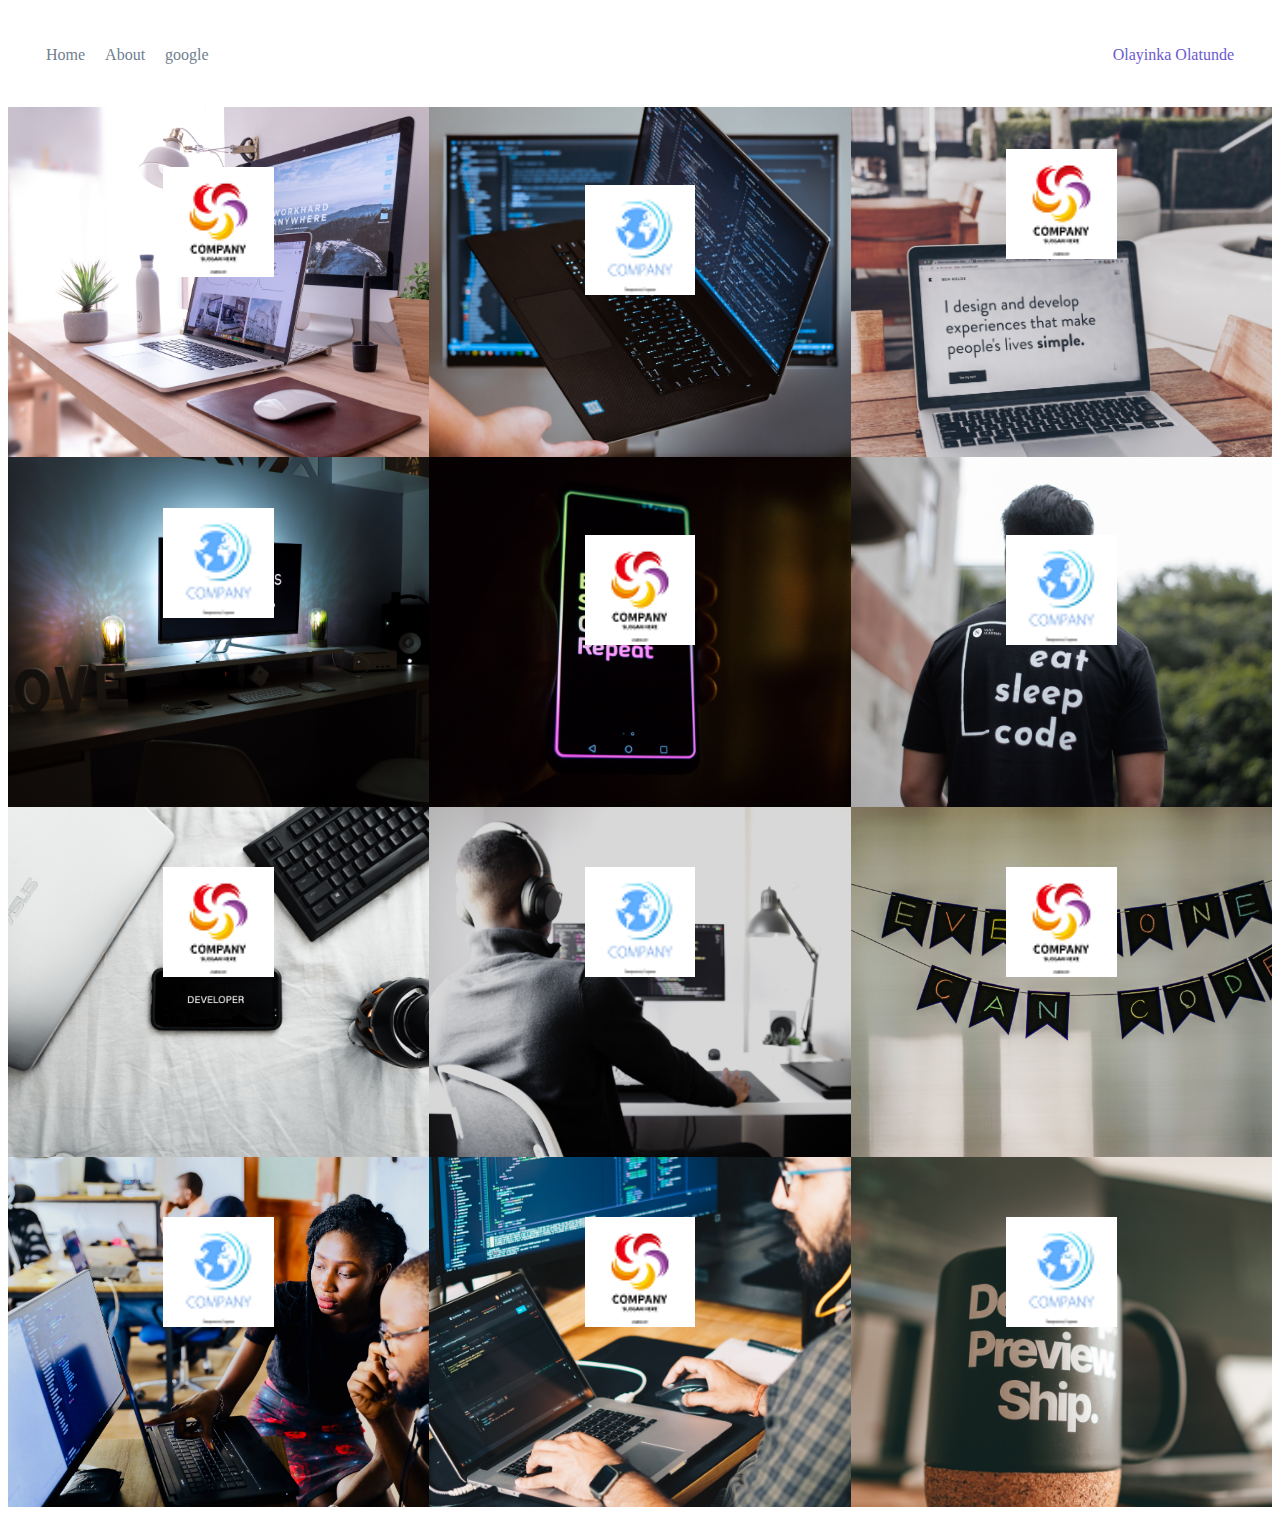
<file: index.html>
<!DOCTYPE html>
<html lang="en">
<head>
    <meta charset="utf-8" />
    <title>Page Title</title>
    <link href="https://fonts.googleapis.com/css2?family=Lato:" rel="stylesheet"> 
    <link rel="stylesheet" href="styles.css">
</head>
<body>
    <div class="container">
        <div class="nav-wrapper">
            <div class="left-side">
                <div class="nav-link-wrapper">
                    <a href="index.html">Home</a>
                </div>
                <div class="nav-link-wrapper">
                    <a href="About.html">About</a>
                </div>
                <div class="nav-link-wrapper">
                    <a href="https://google.com">google</a>
                </div>
            </div>

            <div class="right-side">
                <div class="brand">
                    <div>Olayinka Olatunde</div>
                </div>
            </div>
        </div>

        <div class="content-wrapper">
            <div class="portfolio-items-wrapper">

                <div class="portfolio-item-wrapper">
                    <div class="portfolio-img-background" style="background-image:url(images/portfolio1.jpg)"></div>                    
                    <div class="img-text-wrapper">
                        <div class="logo-wrapper">
                            <img src="images/logos/logo1.png">
                        </div>
                        <div class="subtitle">
                            I Built The Quip E-commerce Platform, Named A Top 25 Inventions By Ovation Magazine in 2021.
                        </div>                        
                    </div>
                </div>
                
                <div class="portfolio-item-wrapper">
                    <div class="portfolio-img-background" style="background-image:url(images/portfolio2.jpg)"></div>                    
                    <div class="img-text-wrapper">
                        <div class="logo-wrapper">
                            <img src="images/logos/logo2.png">
                        </div>
                        <div class="subtitle">
                            Coding Bootcamp and Learning Management System.
                        </div>                        
                    </div>
                </div>

                <div class="portfolio-item-wrapper">
                    <div class="portfolio-img-background" style="background-image:url(images/portfolio3.jpg)"></div>                    
                    <div class="img-text-wrapper">
                        <div class="logo-wrapper">
                            <img src="images/logos/logo1.png">
                        </div>
                        <div class="subtitle">
                            Eventbrite is the leading event management platform on the web with millions of individuals utilizing there application to find, register and manage events in numerous industries.
                        </div>                        
                    </div>
                </div>

                <div class="portfolio-item-wrapper">
                    <div class="portfolio-img-background" style="background-image:url(images/portfolio4.jpg)"></div>                    
                    <div class="img-text-wrapper">
                        <div class="logo-wrapper">
                            <img src="images/logos/logo2.png">
                        </div>
                        <div class="subtitle">
                            Shop Hacker allows you to easily import digital products such as cleaning courses, software and games directly into your E-commerce store.
                        </div>                        
                    </div>
                </div>

                <div class="portfolio-item-wrapper">
                    <div class="portfolio-img-background" style="background-image:url(images/portfolio5.jpg)"></div>                    
                    <div class="img-text-wrapper">
                        <div class="logo-wrapper">
                            <img src="images/logos/logo1.png">
                        </div>
                        <div class="subtitle">
                            Online Tutorials and productivity tips.
                        </div>                        
                    </div>
                </div>

                <div class="portfolio-item-wrapper">
                    <div class="portfolio-img-background" style="background-image:url(images/portfolio6.jpg)"></div>                    
                    <div class="img-text-wrapper">
                        <div class="logo-wrapper">
                            <img src="images/logos/logo2.png">
                        </div>
                        <div class="subtitle">
                            Keep track of what you learn everyday.
                        </div>                        
                    </div>
                </div>

                <div class="portfolio-item-wrapper">
                    <div class="portfolio-img-background" style="background-image:url(images/portfolio7.jpg)"></div>                    
                    <div class="img-text-wrapper">
                        <div class="logo-wrapper">
                            <img src="images/logos/logo1.png">
                        </div>
                        <div class="subtitle">
                            I Built The Quip E-commerce Platform, Named A Top 25 Inventions By Ovation Magazine in 2021.
                        </div>                        
                    </div>
                </div>

                <div class="portfolio-item-wrapper">
                    <div class="portfolio-img-background" style="background-image:url(images/portfolio8.jpg)"></div>                    
                    <div class="img-text-wrapper">
                        <div class="logo-wrapper">
                            <img src="images/logos/logo2.png">
                        </div>
                        <div class="subtitle">
                            I Built The Quip E-commerce Platform, Named A Top 25 Inventions By Ovation Magazine in 2021.
                        </div>                        
                    </div>
                </div>

                <div class="portfolio-item-wrapper">
                    <div class="portfolio-img-background" style="background-image:url(images/portfolio9.jpg)"></div>                    
                    <div class="img-text-wrapper">
                        <div class="logo-wrapper">
                            <img src="images/logos/logo1.png">
                        </div>
                        <div class="subtitle">
                            I Built The Quip E-commerce Platform, Named A Top 25 Inventions By Ovation Magazine in 2021.
                        </div>                        
                    </div>
                </div>

                <div class="portfolio-item-wrapper">
                    <div class="portfolio-img-background" style="background-image:url(images/portfolio10.jpg)"></div>                    
                    <div class="img-text-wrapper">
                        <div class="logo-wrapper">
                            <img src="images/logos/logo2.png">
                        </div>
                        <div class="subtitle">
                            I Built The Quip E-commerce Platform, Named A Top 25 Inventions By Ovation Magazine in 2021.
                        </div>                        
                    </div>
                </div>

                <div class="portfolio-item-wrapper">
                    <div class="portfolio-img-background" style="background-image:url(images/portfolio11.jpg)"></div>                    
                    <div class="img-text-wrapper">
                        <div class="logo-wrapper">
                            <img src="images/logos/logo1.png">
                        </div>
                        <div class="subtitle">
                            I Built The Quip E-commerce Platform, Named A Top 25 Inventions By Ovation Magazine in 2021.
                        </div>                        
                    </div>
                </div>

                <div class="portfolio-item-wrapper">
                    <div class="portfolio-img-background" style="background-image:url(images/portfolio12.jpg)"></div>                    
                    <div class="img-text-wrapper">
                        <div class="logo-wrapper">
                            <img src="images/logos/logo2.png">
                        </div>
                        <div class="subtitle">
                            I Built The Quip E-commerce Platform, Named A Top 25 Inventions By Ovation Magazine in 2021.
                        </div>                        
                    </div>
                </div>
            </div>
        </div>
    </div>
     
</body>
<script>
    const portfolioItems = document.querySelectorAll('.portfolio-item-wrapper')

    portfolioItems.forEach(portfolioItem => {
        portfolioItem.addEventListener('mouseover', () => {
            portfolioItem.childNodes[1].classList.add('img-darken');
        })

        portfolioItem.addEventListener('mouseout', () => {
            portfolioItem.childNodes[1].classList.remove('img-darken');
        })
    })
</script>
</html>
</file>
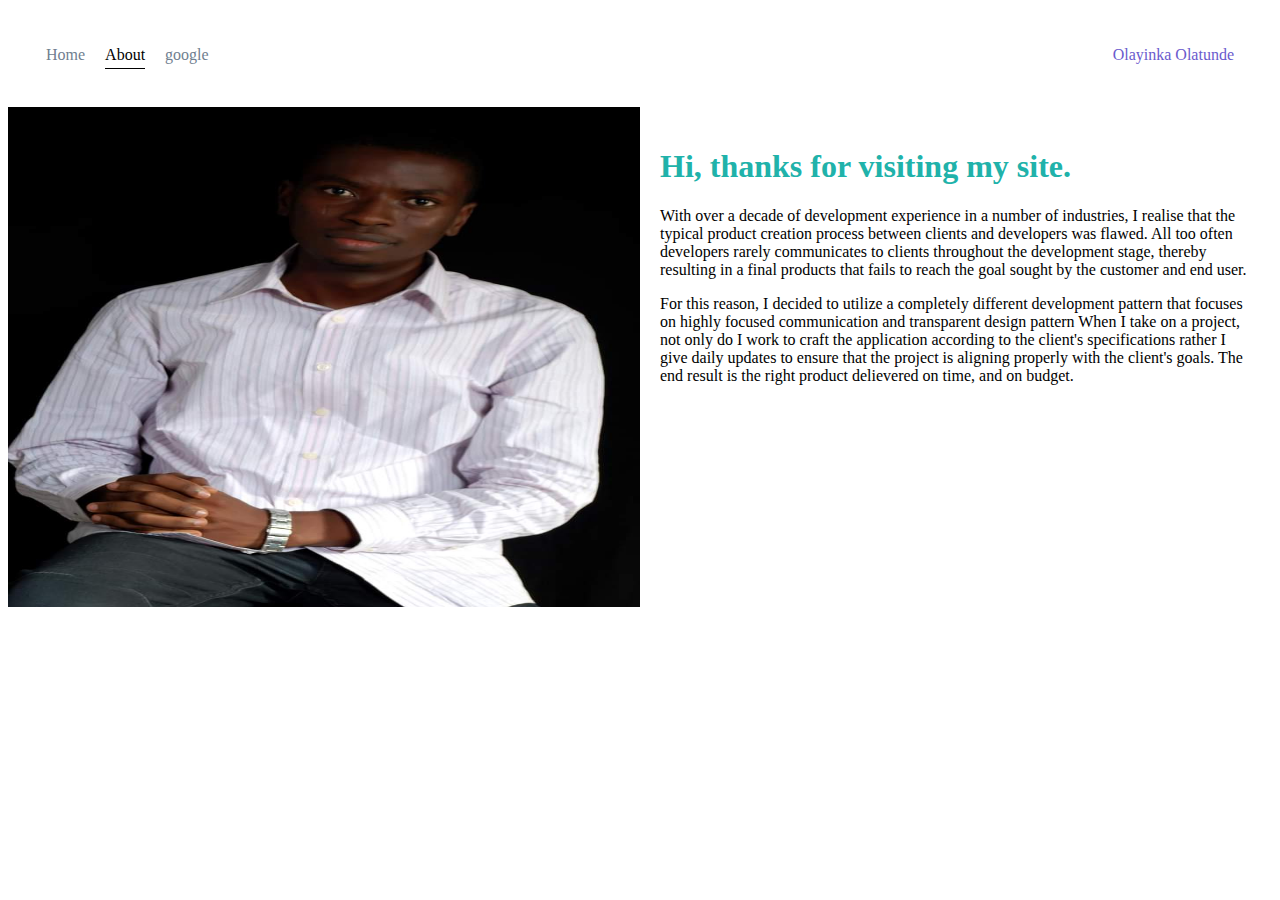
<file: about.html>
<!DOCTYPE html>
<html lang="en">
<head>
    <meta charset="utf-8" />
    <title>Page Title</title>
    <link href="https://fonts.googleapis.com/css2?family=Lato:" rel="stylesheet">  
    <link rel="stylesheet" href="styles.css">
</head>
<body>
    <div class="container">
        <div class="nav-wrapper">
            <div class="left-side">
                <div class="nav-link-wrapper">
                    <a href="index.html">Home</a>
                </div>
                <div class="nav-link-wrapper active-nav-link">
                    <a href="About.html">About</a>
                </div>
                <div class="nav-link-wrapper">
                    <a href="https://google.com">google</a>
                </div>
            </div>

            <div class="right-side">
                <div class="brand">
                    <div>Olayinka Olatunde</div>
                </div>
            </div>
        </div>

        <div class="content-wrapper">
            <div class="two-column-wrapper">
                <div class="profile-image-wrapper">
                    <img src="images/profile.jpg">
                </div>

                <div class="profile-content-wrapper">
                    <h1>Hi, thanks for visiting my site.</h1>

                    <p>With over a decade of development experience in a number of industries, I realise that the typical product creation process
                    between clients and developers was flawed. All too often developers rarely communicates to clients throughout the development stage, thereby resulting 
                    in a final products that fails to reach the goal sought by the customer and end user.</p>
                    
                    <p>For this reason, I decided to utilize a completely different development pattern that focuses on highly focused communication and transparent design pattern
                    When I take on a project, not only do I work to craft the application according to the client's specifications rather I give daily updates to ensure that the project
                    is aligning properly with the client's goals. The end result is the right product delievered on time, and on budget.</p>
                </div>
            </div>
        </div>

    </div>

</body>

</html>
</file>
<file: styles.css>
/*Master styles*/

.body {
    font-family: "Lato", sans-serif;
    margin: 0px;
}

.container {
    display: grid;
    grid-template-columns: 1fr;
}

/*Nav styles*/

.nav-wrapper {
    display: flex;
    justify-content: space-between;
    padding: 38px;
}

.left-side {
    display: flex;
    
}

.nav-wrapper > .left-side > div {
    margin-right: 20px;
    font-size: 1.0em;
    text-transform: initial;
    
}

.nav-link-wrapper {
     height: 22px;
     border-bottom: 1px solid transparent;
     transition: 0.5s;
}

.nav-link-wrapper a {
     color: slategray;
     text-decoration: none;
     transition: color 0.5s;
}

.nav-link-wrapper:hover {
     border-bottom: 1px solid rgb(223, 6, 6);
 }

 .nav-link-wrapper a:hover {
     color: black;
 }

 .active-nav-link {
     border-bottom: 1px solid black;
 }

 .active-nav-link a {
     color: black !important;
 }

 .brand {
     color: slateblue;
 }



 /*Portfolio styles*/

.portfolio-items-wrapper {
    display: grid;
    grid-template-columns: 1fr 1fr 1fr;
}

.portfolio-item-wrapper {
    position: relative;    
}

.portfolio-img-background {
    height: 350px;
    width: 100%;
    background-size: cover;
    background-position: center;
    background-repeat: no-repeat;
}

.img-text-wrapper {
    position: absolute;
    top: 0;
    display: flex;
    flex-direction: column;
    justify-content: center;
    height: 100%;
    text-align: center;
    padding-left: 100px;
    padding-right: 100px;
}

.logo-wrapper img {
    width: 50%;
    margin-bottom: 20%;
}

/* Needs to be more specific with selectors */

.img-text-wrapper .subtitle {
    transition:1s;
    font-weight: 600;
    color: transparent;
}

.img-text-wrapper:hover .subtitle {
    font-weight:600;
    color: lightseagreen;
}

.img-darken {
    transition: 1s;
    filter: brightness(10%);
}

/* About page styles*/

.two-column-wrapper {
    display: grid;
    grid-template-columns: 1fr 1fr;
}

.profile-image-wrapper img {
    width: 100%;
    height: 500px;
}

.profile-content-wrapper {
    padding: 20px;
}

.profile-content-wrapper h1 {
    color: lightseagreen;
}
</file>
